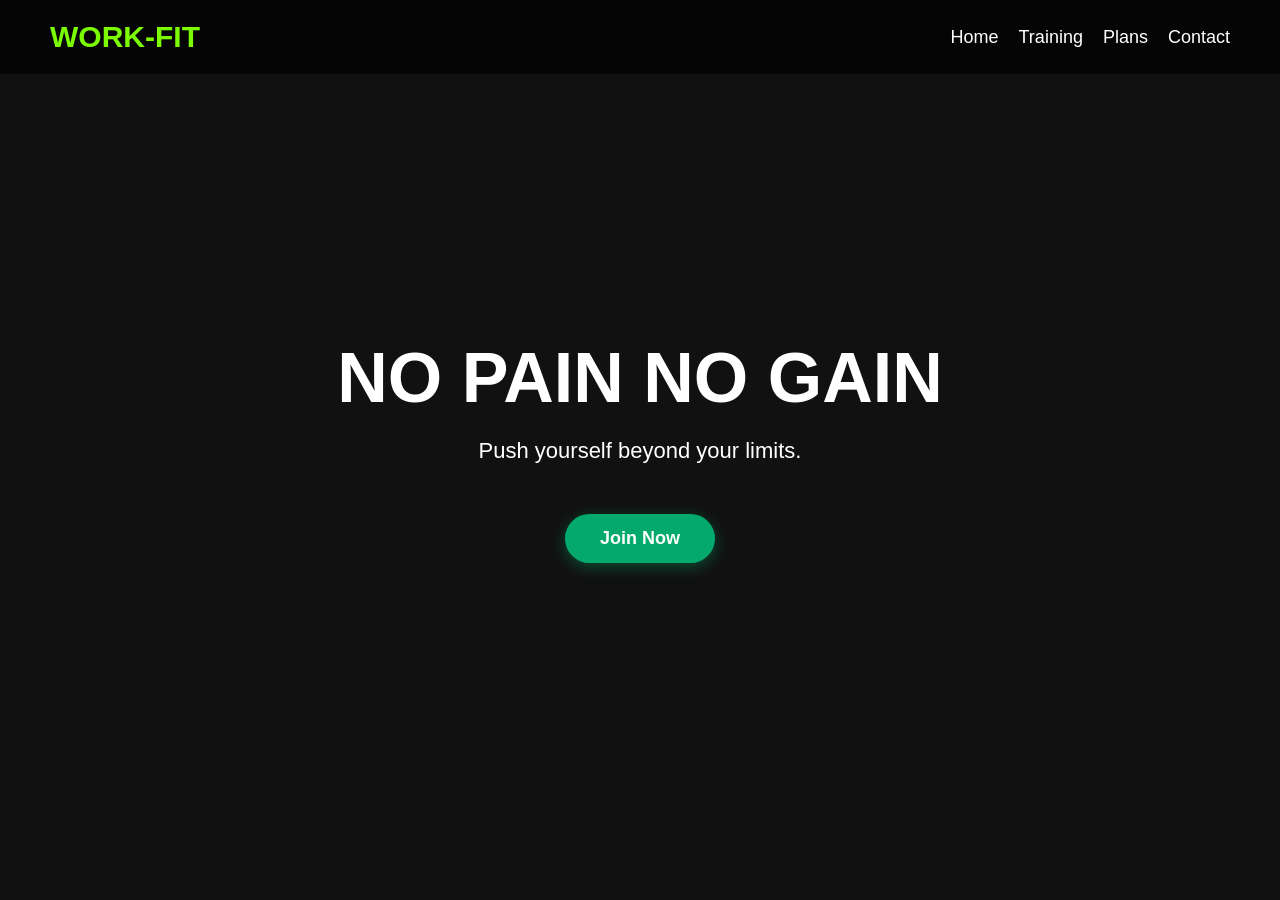
<file: index.html>
<!DOCTYPE html>
<html lang="en">
<head>
    <meta charset="UTF-8">
    <meta name="viewport" content="width=device-width, initial-scale=1.0">
    <title>Document</title>
    <link rel="stylesheet" href="style.css">
</head>
<body>
    <nav class="navbar">

        <div class="logo">WORK-FIT</div>

        <ul class="nav-links">
            <li><a href="./home.html">Home</a></li>
            <li><a href="./training.html">Training</a></li>
            <li><a href="./plans.html">Plans</a></li>
            <li><a href="./contact.html">Contact</a></li>
        </ul>

    </nav>
    
<section class="hero" id="home">

    <div class="hero-content">

        <h1>NO PAIN NO GAIN</h1>

        <p>Push yourself beyond your limits.</p>
        <button onclick="joinGym()">Join Now</button>
        <!-- <a href="" class="btn">Join Now</a> -->

    </div>
   
    
</section>
<script src="script.js"></script>

</body>
</html>
</file>
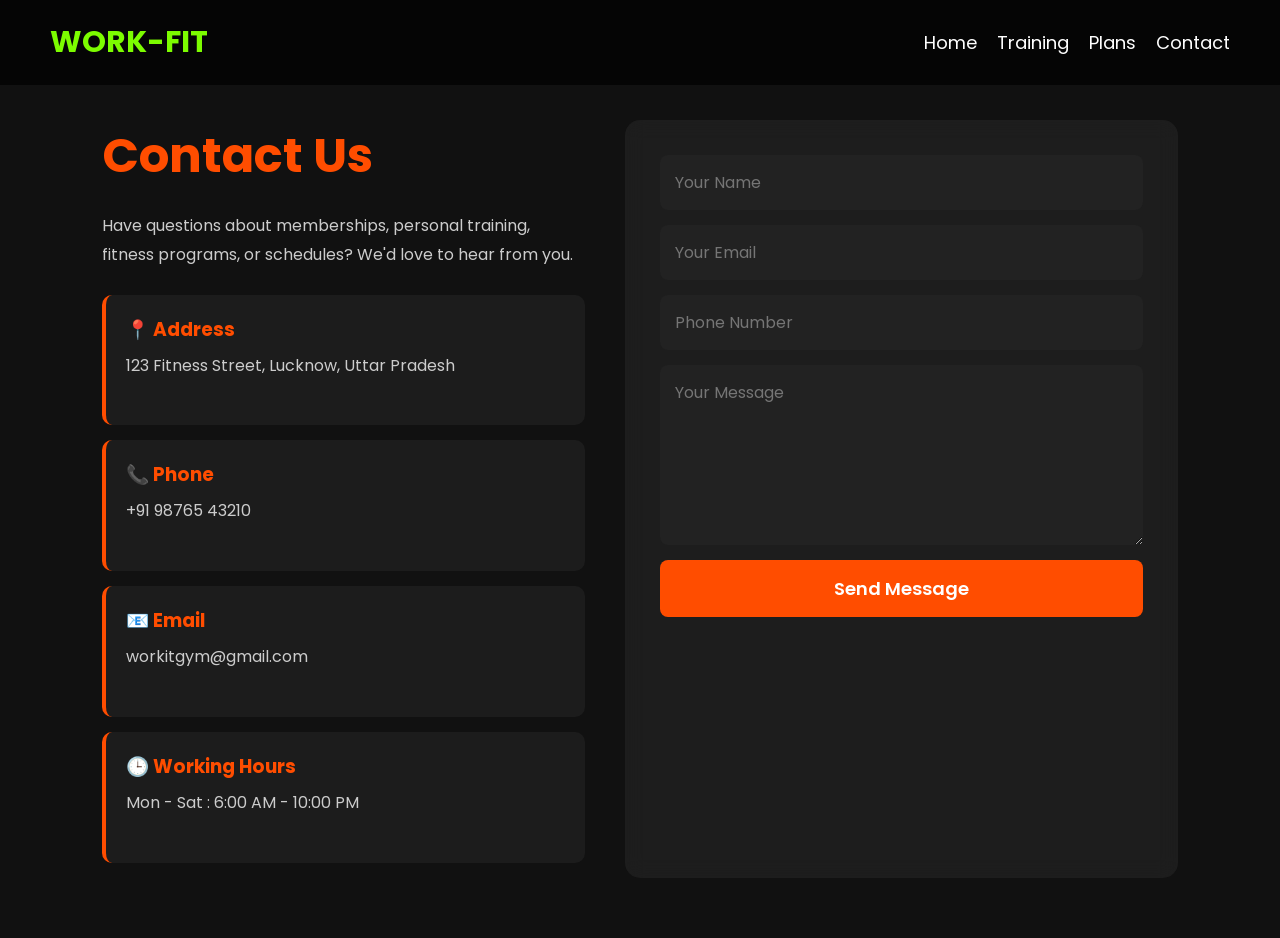
<file: contact.html>
<!DOCTYPE html>
<html lang="en">
<head>
    <meta charset="UTF-8">
    <meta name="viewport" content="width=device-width, initial-scale=1.0">
    <title>Gym Contact Page</title>
    <link rel="stylesheet" href="style.css">
    <link href="https://fonts.googleapis.com/css2?family=Poppins:wght@300;400;500;600;700&display=swap" rel="stylesheet">
</head>
<body>
    <nav class="navbar">

        <div class="logo">WORK-FIT</div>

        <ul class="nav-links">
            <li><a href="./home.html">Home</a></li>
            <li><a href="./training.html">Training</a></li>
            <li><a href="./plans.html">Plans</a></li>
            <li><a href="./contact.html">Contact</a></li>
        </ul>

    </nav>

    <section class="contact-section">

        <div class="contact-container">

            <!-- Contact Information -->
             
            <div class="contact-info">

                <h1>Contact Us</h1>
                <p>
                    Have questions about memberships, personal training,
                    fitness programs, or schedules? We'd love to hear from you.
                </p>

                <div class="info-box">
                    <h3>📍 Address</h3>
                    <p>123 Fitness Street, Lucknow, Uttar Pradesh</p>
                </div>

                <div class="info-box">
                    <h3>📞 Phone</h3>
                    <p>+91 98765 43210</p>
                </div>

                <div class="info-box">
                    <h3>📧 Email</h3>
                    <p>workitgym@gmail.com</p>
                </div>

                <div class="info-box">
                    <h3>🕒 Working Hours</h3>
                    <p>Mon - Sat : 6:00 AM - 10:00 PM</p>
                </div>
            </div>

            <!-- Contact Form -->
            <div class="contact-form">
                <form id="contactForm">
                    <input type="text" id="name" placeholder="Your Name" required>

                    <input type="email" id="email" placeholder="Your Email" required>
                    
                    <input type="tel" id="phone" placeholder="Phone Number" required>
                    
                    <textarea id="message" rows="6" placeholder="Your Message"></textarea>
                    
                    <button type="submit">Send Message</button>
                </form>
            </div>

        </div>

    </section>
    <script src="script.js"></script>
</body>
</html>
</file>
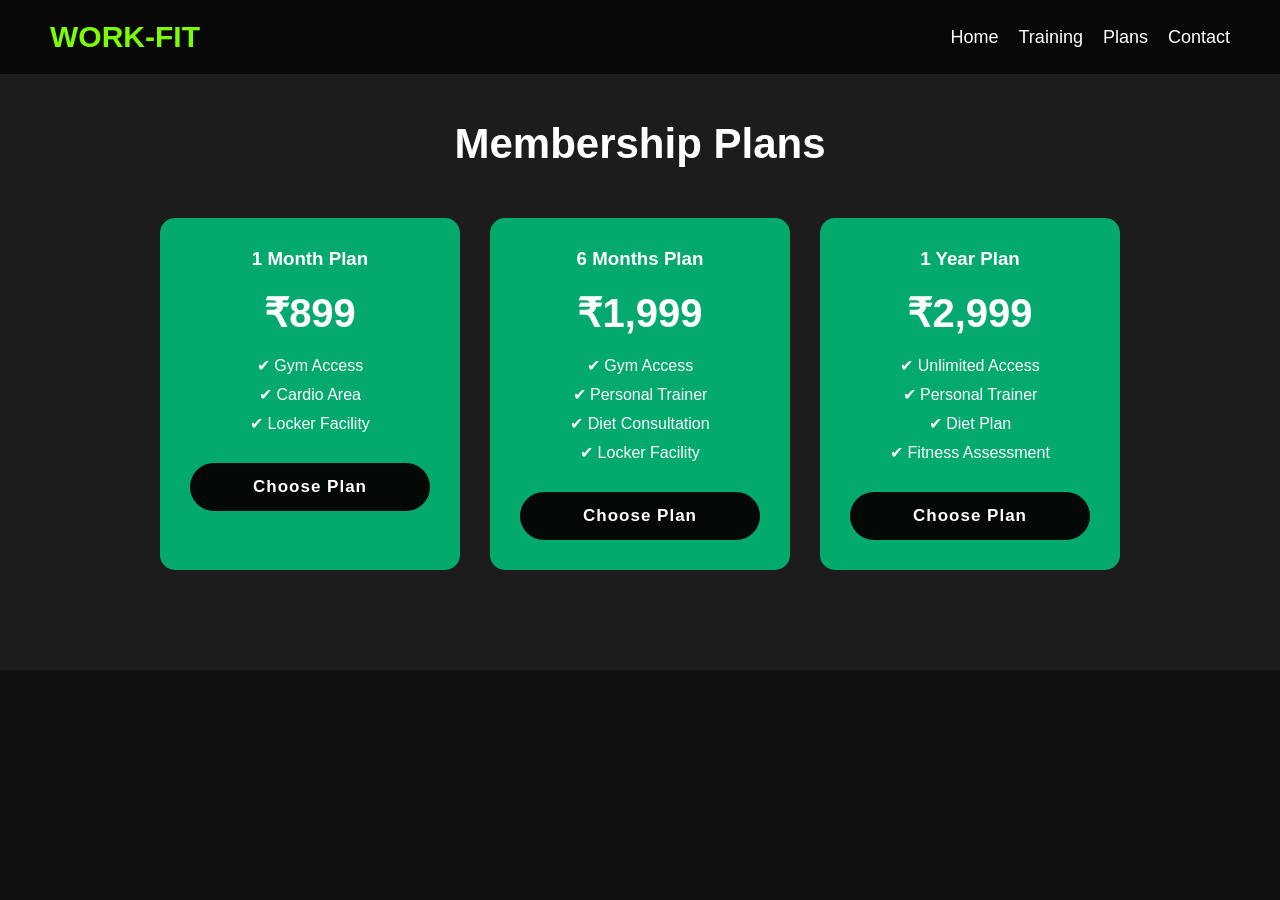
<file: plans.html>
<!DOCTYPE html>
<html lang="en">
<head>
    <meta charset="UTF-8">
    <meta name="viewport" content="width=device-width, initial-scale=1.0">
    <title>Document</title>
    <link rel="stylesheet" href="style.css">
</head>
<body>
    <nav class="navbar">

        <div class="logo">WORK-FIT</div>

        <ul class="nav-links">
            <li><a href="./home.html">Home</a></li>
            <li><a href="./training.html">Training</a></li>
            <li><a href="./plans.html">Plans</a></li>
            <li><a href="./contact.html">Contact</a></li>
        </ul>

    </nav>
    <section class="plans" id="plans">

        <h2>Membership Plans</h2>
    
        <div class="plans-box">
    
            <!-- 1 Month -->
            <div class="card">
                <h3>1 Month Plan</h3>
                <div class="price">₹899</div>
    
                <p>✔ Gym Access</p>
                <p>✔ Cardio Area</p>
                <p>✔ Locker Facility</p>
    
                <button onclick="selectPlan('1 Month Plan', 899)">
                    Choose Plan
                </button>
            </div>
    
            <!-- 6 Months -->
            <div class="card popular">
                <h3>6 Months Plan</h3>
                <div class="price">₹1,999</div>
    
                <p>✔ Gym Access</p>
                <p>✔ Personal Trainer</p>
                <p>✔ Diet Consultation</p>
                <p>✔ Locker Facility</p>
    
                <button onclick="selectPlan('6 Months Plan', 1999)">
                    Choose Plan
                </button>
            </div>
    
            <!-- 1 Year -->
            <div class="card">
                <h3>1 Year Plan</h3>
                <div class="price">₹2,999</div>
    
                <p>✔ Unlimited Access</p>
                <p>✔ Personal Trainer</p>
                <p>✔ Diet Plan</p>
                <p>✔ Fitness Assessment</p>
    
                <button onclick="selectPlan('1 Year Plan', 2999)">
                    Choose Plan
                </button>
            </div>
    
        </div>
    
    </section>
    <div id="planMessage"></div>

<script src="script.js"></script>
</body>
</html>
</file>
<file: style.css>
/* =========================
   GLOBAL RESET
========================= */

*{
    margin:0;
    padding:0;
    box-sizing:border-box;
    font-family:'Poppins',sans-serif;
}

body{
    background:#111;
    color:#fff;
}

/* =========================
   NAVBAR
========================= */

.navbar{
    display:flex;
    justify-content:space-between;
    align-items:center;
    padding:20px 50px;
    background:rgba(0,0,0,0.7);
    position:fixed;
    top:0;
    width:100%;
    z-index:1000;
}

.logo{
    color:#7CFC00;
    font-size:30px;
    font-weight:bold;
}

.nav-links{
    display:flex;
    list-style:none;
    gap:20px;
}

.nav-links a{
    text-decoration:none;
    color:white;
    font-size:18px;
    transition:0.3s;
}

.nav-links a:hover{
    color:#7CFC00;
}

/* =========================
   HOME / HERO SECTION
========================= */

.hero{
    height:100vh;

    background-image:url('https://images.unsplash.com/photo-1517836357463-d25dfeac3438?q=80&w=2070&auto=format&fit=crop');
    background-size:cover;
    background-position:center;

    display:flex;
    justify-content:center;
    align-items:center;
    text-align:center;
}

.hero-content{
    color:white;
    opacity:0;
    transition:1.5s ease-in-out;
}

.hero-content h1{
    font-size:70px;
    margin-bottom:20px;
}

.hero-content p{
    font-size:22px;
    margin-bottom:30px;
}

/* Hero Button */

.hero-content button{
    margin-top:20px;
    padding:14px 35px;
    border:none;
    border-radius:30px;
    background:#04AA6D;
    color:white;
    font-size:18px;
    font-weight:600;
    cursor:pointer;
    transition:all 0.3s ease;
    box-shadow:0 4px 15px rgba(4,170,109,0.4);
}

.hero-content button:hover{
    background:#028a59;
    transform:translateY(-4px);
    box-shadow:0 8px 20px rgba(4,170,109,0.6);
}

/* =========================
   TRAINING SECTION
========================= */

.training-section{
    background:#111;
    padding:120px 50px 100px;
    text-align:center;
}

.training-section h2{
    font-size:45px;
    margin-bottom:50px;
}

/* Training Cards Container */

.training-container{
    display:flex;
    justify-content:center;
    align-items:center;
    gap:30px;
    flex-wrap:wrap;
}

/* Individual Training Card */

.training-card{
    position:relative;
    width:320px;
    height:420px;
    border-radius:20px;
    overflow:hidden;
    cursor:pointer;
    transition:0.4s;
}

.training-card img{
    width:100%;
    height:100%;
    object-fit:cover;
    transition:0.5s;
}

/* Dark Overlay */

.training-card::before{
    content:"";
    position:absolute;
    inset:0;
    background:rgba(0,0,0,0.4);
    z-index:1;
}

/* Hover Effects */

.training-card:hover{
    transform:translateY(-10px);
}

.training-card:hover img{
    transform:scale(1.1);
}

/* Text Over Image */

.content{
    position:absolute;
    top:70%;
    left:50%;
    transform:translate(-50%, -50%);
    text-align:center;
    color:white;
    width:80%;
    z-index:2;
}

.content h3{
    font-size:30px;
    margin-bottom:10px;
    text-shadow:2px 2px 8px black;
}

.content p{
    font-size:18px;
    margin-bottom:15px;
    text-shadow:2px 2px 8px black;
}

/* Training Button */

.content button{
    padding:12px 25px;
    border:none;
    border-radius:8px;
    background:#04AA6D;
    color:white;
    font-size:16px;
    cursor:pointer;
    transition:0.3s;
}

.content button:hover{
    background:#028a59;
}

/* Training JS Message */

#trainingMessage{
    margin-top:30px;
    text-align:center;
    font-size:22px;
    color:#04AA6D;
    font-weight:600;
    animation:fadeIn 0.5s ease;
}

/* =========================
   PLANS SECTION
========================= */

.plans{
    padding:120px 50px 100px;
    text-align:center;
    background:#1c1c1c;
}

.plans h2{
    font-size:42px;
    margin-bottom:50px;
}

/* Plans Container */

.plans-box{
    display:flex;
    justify-content:center;
    gap:30px;
    flex-wrap:wrap;
}

/* Plan Card */

.card{
    background:#04AA6D;
    padding:30px;
    width:300px;
    border-radius:15px;
    transition:0.3s;
}

.card:hover{
    transform:translateY(-10px);
}

/* Plan Price */

.price{
    font-size:40px;
    font-weight:bold;
    margin:20px 0;
}

.card p{
    margin:10px 0;
}

/* Plan Button */

.card button{
    width:100%;
    margin-top:20px;
    padding:14px 20px;
    border:none;
    border-radius:50px;
    background:#040807;
    color:white;
    font-size:17px;
    font-weight:bold;
    letter-spacing:1px;
    cursor:pointer;
    transition:0.3s;
}

.card button:hover{
    background:#055786;
    transform:translateY(-5px);
    box-shadow:0 0 20px rgba(8,157,165,0.7);
}

/* =========================
   CONTACT SECTION
========================= */

.contact-section{
    min-height:100vh;
    display:flex;
    justify-content:center;
    align-items:center;
    padding:120px 8% 60px;
}

.contact-container{
    width:100%;
    max-width:1200px;
    display:flex;
    gap:40px;
}

/* Left Side Contact Info */

.contact-info{
    flex:1;
}

.contact-info h1{
    font-size:3rem;
    color:#ff4d00;
    margin-bottom:20px;
}

.contact-info p{
    color:#ccc;
    line-height:1.8;
    margin-bottom:25px;
}

.info-box{
    background:#1c1c1c;
    padding:20px;
    margin-bottom:15px;
    border-left:4px solid #ff4d00;
    border-radius:10px;
    transition:0.3s;
}

.info-box:hover{
    transform:translateX(8px);
}

.info-box h3{
    color:#ff4d00;
    margin-bottom:8px;
}

/* Contact Form */

.contact-form{
    flex:1;
    background:rgba(255,255,255,0.05);
    backdrop-filter:blur(10px);
    padding:35px;
    border-radius:15px;
}

.contact-form form{
    display:flex;
    flex-direction:column;
}

.contact-form input,
.contact-form textarea{
    width:100%;
    padding:15px;
    margin-bottom:15px;
    border:none;
    border-radius:8px;
    background:#222;
    color:white;
    font-size:16px;
}

.contact-form input:focus,
.contact-form textarea:focus{
    outline:none;
    border:2px solid #ff4d00;
}

/* Contact Button */

.contact-form button{
    background:#ff4d00;
    color:white;
    padding:15px;
    border:none;
    border-radius:8px;
    font-size:18px;
    font-weight:600;
    cursor:pointer;
    transition:0.3s;
}

.contact-form button:hover{
    background:#ff6a2b;
    transform:translateY(-3px);
}

/* Contact JS Success Message */

#successMessage{
    margin-top:15px;
    color:#04AA6D;
    font-weight:bold;
    text-align:center;
}

/* =========================
   ANIMATIONS
========================= */

@keyframes fadeIn{
    from{
        opacity:0;
        transform:translateY(10px);
    }
    to{
        opacity:1;
        transform:translateY(0);
    }
}

/* =========================
   RESPONSIVE DESIGN
========================= */

/* Tablet */

@media(max-width:992px){

    .plans-box{
        flex-wrap:wrap;
    }

    .contact-container{
        gap:25px;
    }

    .contact-info h1{
        font-size:2.5rem;
    }
}

/* Mobile */

@media(max-width:768px){

    .navbar{
        flex-direction:column;
        gap:15px;
        padding:15px;
    }

    .nav-links{
        flex-wrap:wrap;
        justify-content:center;
    }

    .hero-content h1{
        font-size:45px;
    }

    .hero-content p{
        font-size:18px;
    }

    .contact-container{
        flex-direction:column;
    }

    .contact-info{
        text-align:center;
    }

    .training-card{
        width:90%;
        max-width:400px;
        height:350px;
    }

    .card button{
        font-size:15px;
        padding:12px 18px;
    }
}

/* Small Mobile */

@media(max-width:576px){

    .contact-section{
        padding:100px 5% 40px;
    }

    .contact-info h1{
        font-size:1.8rem;
    }

    .contact-form{
        padding:20px;
    }

    .contact-form input,
    .contact-form textarea{
        padding:12px;
        font-size:14px;
    }

    .contact-form button{
        padding:12px;
        font-size:16px;
    }
}

/* Extra Small Devices */

@media(max-width:480px){

    .hero-content h1{
        font-size:32px;
    }

    .hero-content p{
        font-size:16px;
    }

    .training-section h2,
    .plans h2{
        font-size:30px;
    }

    .card button{
        font-size:14px;
        padding:10px 16px;
    }

    .contact-info h1{
        font-size:1.5rem;
    }

    .contact-info p{
        font-size:14px;
    }

    .info-box{
        padding:15px;
    }
}
</file>
